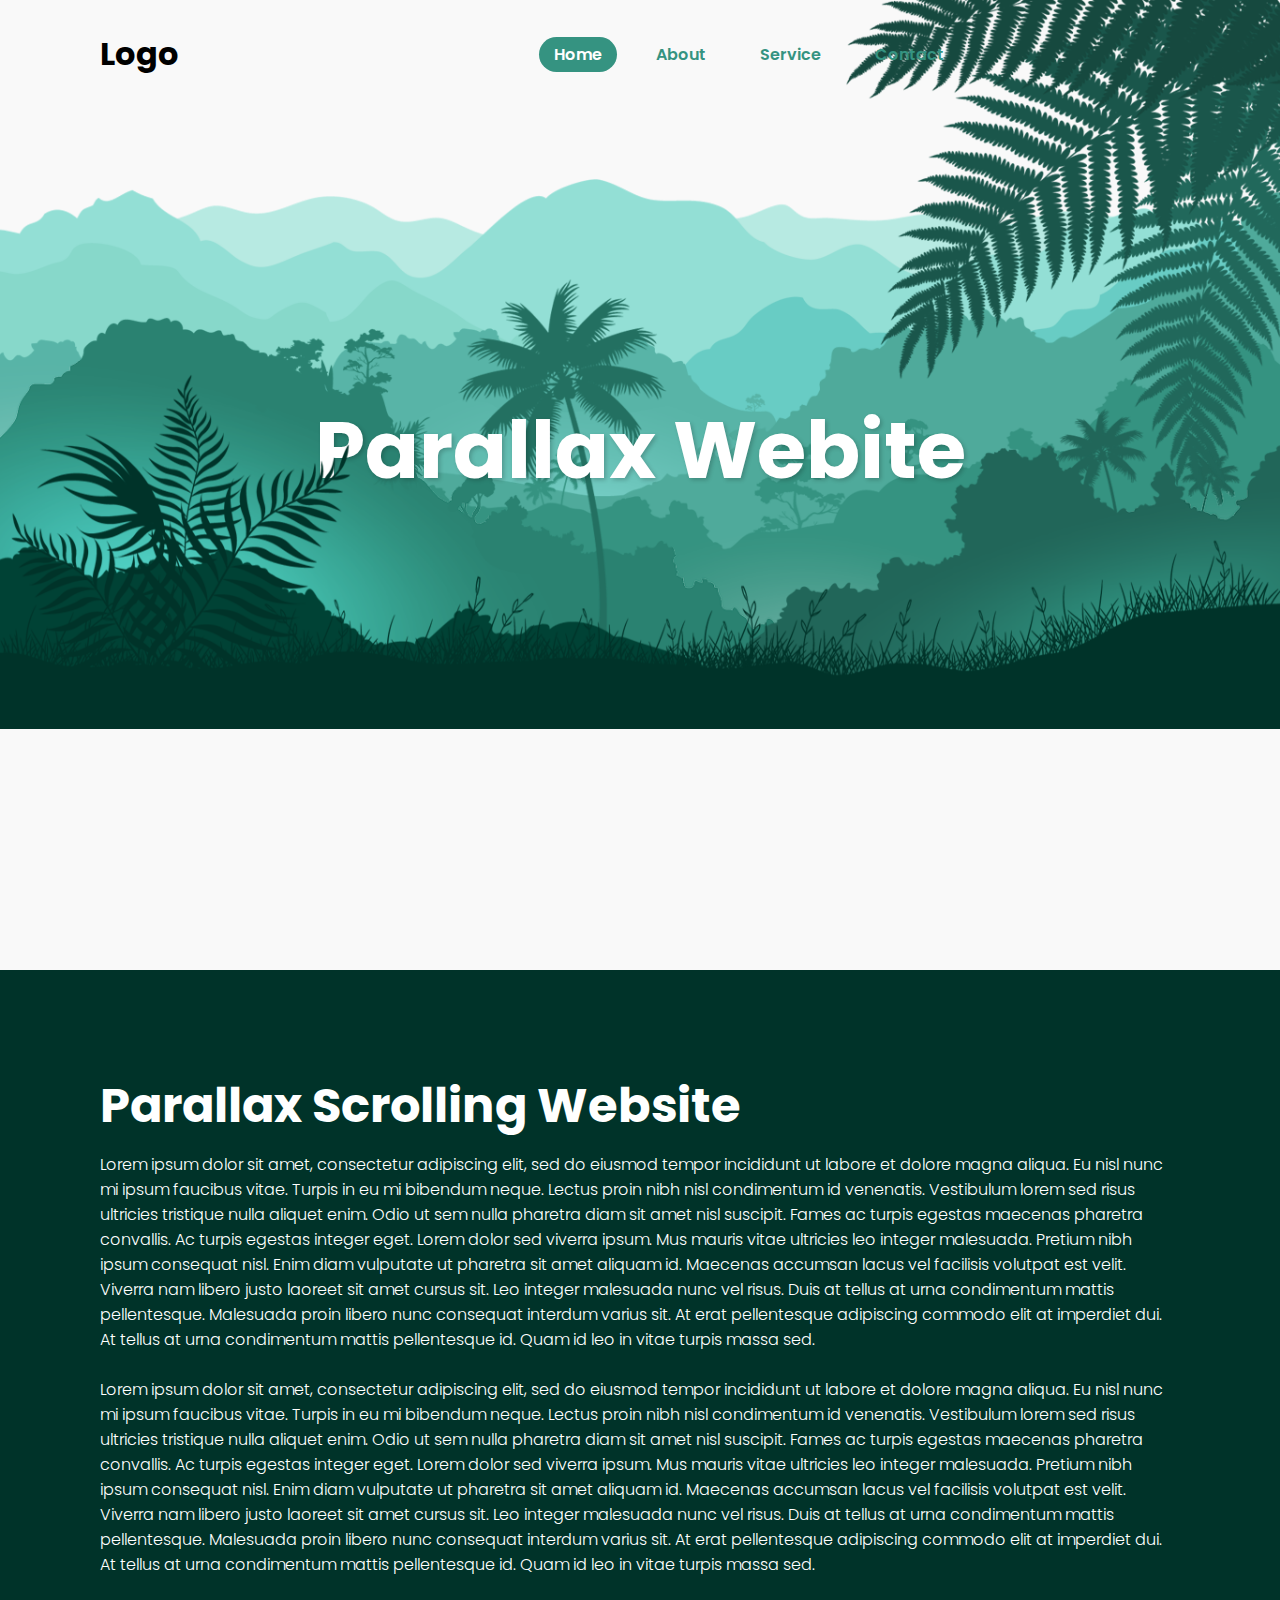
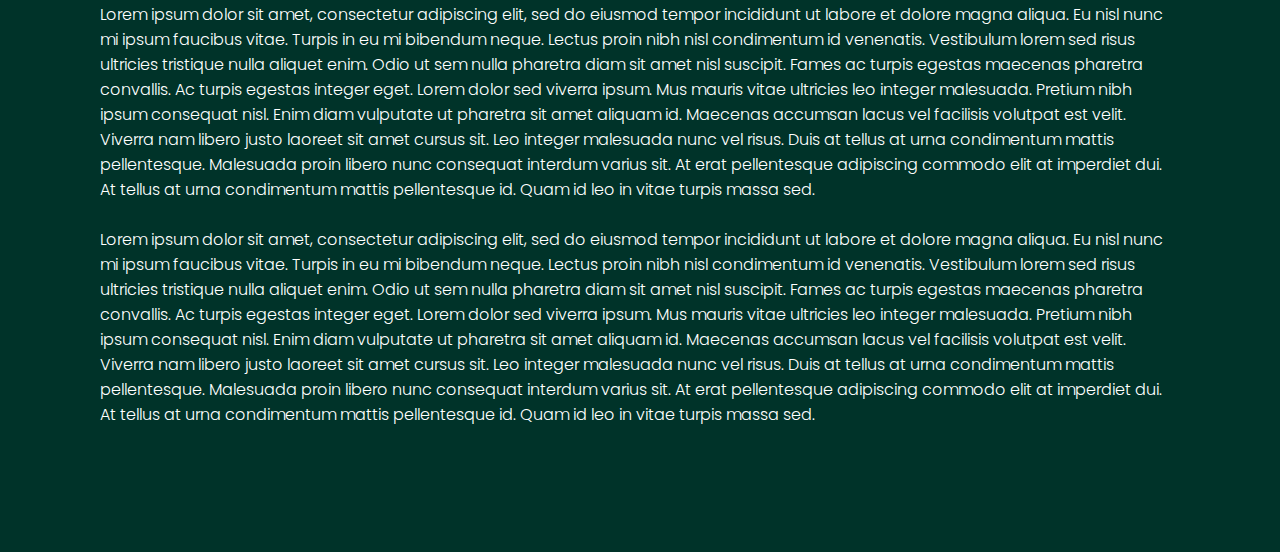
<file: first_website/index.html>
<!DOCTYPE html>
<html lang="en">

<head>
    <meta charset="UTF-8">
    <meta http-equiv="X-UA-Compatible" content="IE=edge">
    <meta name="viewport" content="width=device-width, initial-scale=1.0">
    <title>First</title>
    <link rel="stylesheet" href="./style.css">
</head>

<body>
    <header>
        <h2 class="logo">Logo</h2>
        <nav class="navigation">
            <a href="#" class="active">Home</a>
            <a href="#">About</a>
            <a href="#">Service</a>
            <a href="#">Contact</a>
        </nav>
    </header>
    <section class="parallax">

        <img src="./source/hill1.png" id="hill1">
        <img src="./source/hill2.png" id="hill2">
        <img src="./source/hill3.png" id="hill3">
        <img src="./source/hill4.png" id="hill4">
        <img src="./source/hill5.png" id="hill5">
        <img src="./source/tree.png" id="tree">
        <h2 id="text">Parallax Webite</h2>
        <img src="./source/leaf.png" id="leaf">
        <img src="./source/plant.png" id="plant">
    </section>
    <section class="sec">
        <h2>Parallax Scrolling Website</h2>
        <p>
            Lorem ipsum dolor sit amet, consectetur adipiscing elit, sed do eiusmod tempor incididunt ut labore et
            dolore magna aliqua. Eu nisl nunc mi ipsum faucibus vitae. Turpis in eu mi bibendum neque. Lectus proin nibh
            nisl condimentum id venenatis. Vestibulum lorem sed risus ultricies tristique nulla aliquet enim. Odio ut
            sem nulla pharetra diam sit amet nisl suscipit. Fames ac turpis egestas maecenas pharetra convallis. Ac
            turpis egestas integer eget. Lorem dolor sed viverra ipsum. Mus mauris vitae ultricies leo integer
            malesuada. Pretium nibh ipsum consequat nisl. Enim diam vulputate ut pharetra sit amet aliquam id. Maecenas
            accumsan lacus vel facilisis volutpat est velit. Viverra nam libero justo laoreet sit amet cursus sit. Leo
            integer malesuada nunc vel risus. Duis at tellus at urna condimentum mattis pellentesque. Malesuada proin
            libero nunc consequat interdum varius sit. At erat pellentesque adipiscing commodo elit at imperdiet dui. At
            tellus at urna condimentum mattis pellentesque id. Quam id leo in vitae turpis massa sed.<br><br>
            Lorem ipsum dolor sit amet, consectetur adipiscing elit, sed do eiusmod tempor incididunt ut labore et
            dolore magna aliqua. Eu nisl nunc mi ipsum faucibus vitae. Turpis in eu mi bibendum neque. Lectus proin nibh
            nisl condimentum id venenatis. Vestibulum lorem sed risus ultricies tristique nulla aliquet enim. Odio ut
            sem nulla pharetra diam sit amet nisl suscipit. Fames ac turpis egestas maecenas pharetra convallis. Ac
            turpis egestas integer eget. Lorem dolor sed viverra ipsum. Mus mauris vitae ultricies leo integer
            malesuada. Pretium nibh ipsum consequat nisl. Enim diam vulputate ut pharetra sit amet aliquam id. Maecenas
            accumsan lacus vel facilisis volutpat est velit. Viverra nam libero justo laoreet sit amet cursus sit. Leo
            integer malesuada nunc vel risus. Duis at tellus at urna condimentum mattis pellentesque. Malesuada proin
            libero nunc consequat interdum varius sit. At erat pellentesque adipiscing commodo elit at imperdiet dui. At
            tellus at urna condimentum mattis pellentesque id. Quam id leo in vitae turpis massa sed.<br><br>
            Lorem ipsum dolor sit amet, consectetur adipiscing elit, sed do eiusmod tempor incididunt ut labore et
            dolore magna aliqua. Eu nisl nunc mi ipsum faucibus vitae. Turpis in eu mi bibendum neque. Lectus proin nibh
            nisl condimentum id venenatis. Vestibulum lorem sed risus ultricies tristique nulla aliquet enim. Odio ut
            sem nulla pharetra diam sit amet nisl suscipit. Fames ac turpis egestas maecenas pharetra convallis. Ac
            turpis egestas integer eget. Lorem dolor sed viverra ipsum. Mus mauris vitae ultricies leo integer
            malesuada. Pretium nibh ipsum consequat nisl. Enim diam vulputate ut pharetra sit amet aliquam id. Maecenas
            accumsan lacus vel facilisis volutpat est velit. Viverra nam libero justo laoreet sit amet cursus sit. Leo
            integer malesuada nunc vel risus. Duis at tellus at urna condimentum mattis pellentesque. Malesuada proin
            libero nunc consequat interdum varius sit. At erat pellentesque adipiscing commodo elit at imperdiet dui. At
            tellus at urna condimentum mattis pellentesque id. Quam id leo in vitae turpis massa sed.<br><br>
            Lorem ipsum dolor sit amet, consectetur adipiscing elit, sed do eiusmod tempor incididunt ut labore et
            dolore magna aliqua. Eu nisl nunc mi ipsum faucibus vitae. Turpis in eu mi bibendum neque. Lectus proin nibh
            nisl condimentum id venenatis. Vestibulum lorem sed risus ultricies tristique nulla aliquet enim. Odio ut
            sem nulla pharetra diam sit amet nisl suscipit. Fames ac turpis egestas maecenas pharetra convallis. Ac
            turpis egestas integer eget. Lorem dolor sed viverra ipsum. Mus mauris vitae ultricies leo integer
            malesuada. Pretium nibh ipsum consequat nisl. Enim diam vulputate ut pharetra sit amet aliquam id. Maecenas
            accumsan lacus vel facilisis volutpat est velit. Viverra nam libero justo laoreet sit amet cursus sit. Leo
            integer malesuada nunc vel risus. Duis at tellus at urna condimentum mattis pellentesque. Malesuada proin
            libero nunc consequat interdum varius sit. At erat pellentesque adipiscing commodo elit at imperdiet dui. At
            tellus at urna condimentum mattis pellentesque id. Quam id leo in vitae turpis massa sed.<br><br>
            
        </p>
    </section>


    <script src="./script.js"></script>
</body>

</html>
</file>
<file: first_website/style.css>
@import url('https://fonts.googleapis.com/css2?family=Poppins:wght@300;400;500;600;700;800;900&display=swap');
*{
    font-family: 'Poppins', sans-serif;
    margin: 0;
    padding: 0;
    box-sizing: border-box;
}

body{
    background: #f9f9f9;
    min-height: 100vh;
    overflow-x: hidden;
    
}

header{
    position: absolute;
    top: 0;
    left: 0;
    width: 100%;
    padding: 30px 100px;
    display: flex;
    justify-content: flex-start;
    align-items: center;
    z-index: 100;
}

.logo{
    font-size: 2em;
    columns: #359381;
    pointer-events: none;
    margin-right: 350px;
}

.navigation a{
    text-decoration: none;
    color: #359381;
    padding: 6px 15px;
    border-radius: 20px;
    margin: 0px 10px;
    font-weight: 600;
}

.navigation a:hover,
.navigation a.active{
    background: #359381;
    color: #fff;
}

.parallax{
    position: relative;
    display: flex;
    justify-content: center;
    align-items: center;
    height: 100vh;

}

#text{
    position: absolute;
    font-size: 5em;
    color: #fff;
    text-shadow: 2px 2px 4px rgba(0,0,0,.2);
}

.parallax img{
    position: absolute;
    top: 0;
    left: 0;
    width: 100%;
    pointer-events: none;
}

.sec{
    position: relative;
    background: #003329;
    padding: 100px;
    margin-top: 70px;

}
.sec h2{
    font-size: 3em;
    color: #fff;
    margin-bottom: 10px;
}
.sec p{
    font-size: 1em;
    color: #fff;
    font-weight: 300;
}
</file>
